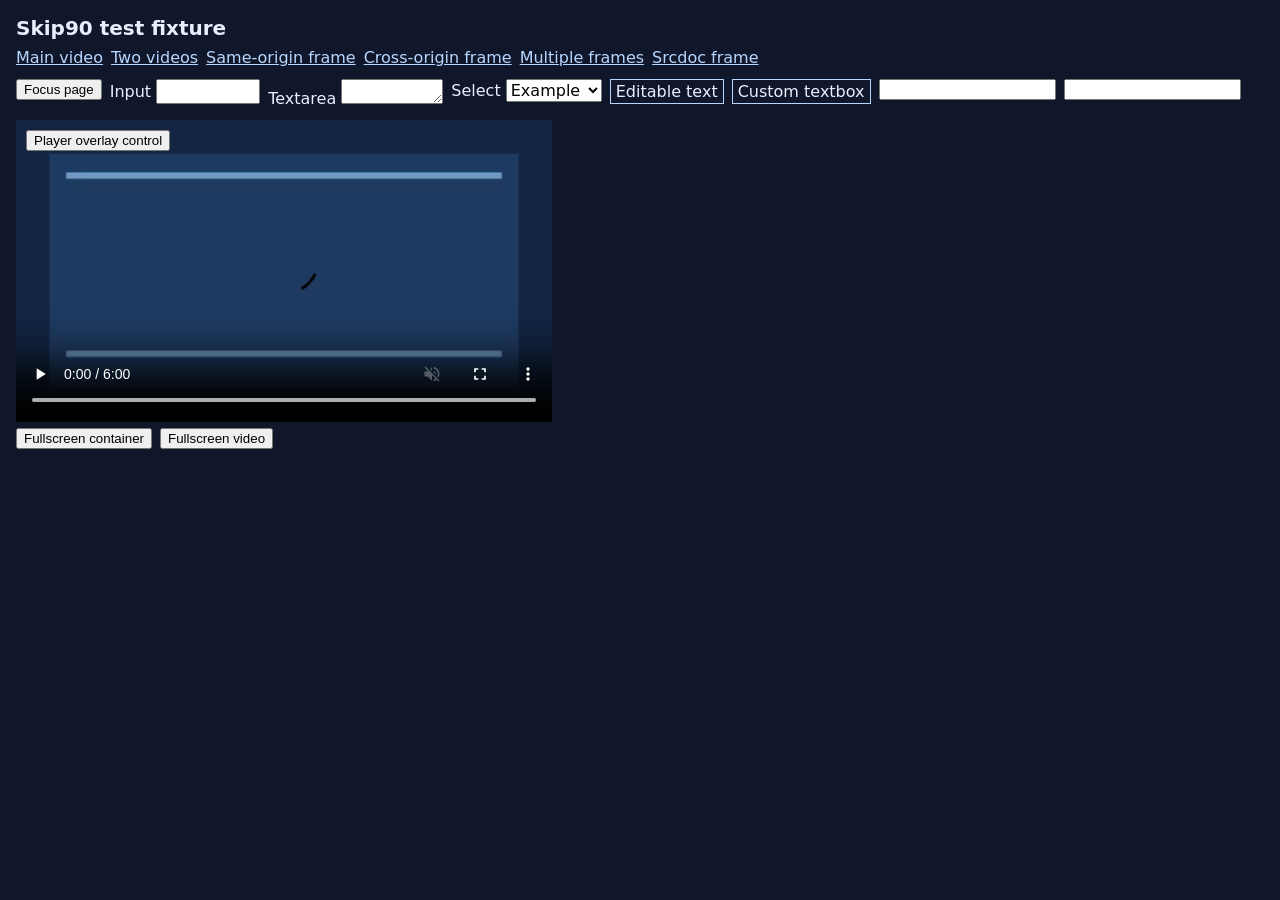
<file: tests/fixtures/index.html>
<!doctype html>
<html lang="en">
<head>
  <meta charset="utf-8">
  <meta name="viewport" content="width=device-width, initial-scale=1">
  <title>Skip90 test fixture</title>
  <link rel="stylesheet" href="fixture.css">
  <script src="fixture.js" defer></script>
</head>
<body>
  <header>
    <h1>Skip90 test fixture</h1>
    <nav aria-label="Test layouts">
      <a href="?layout=main">Main video</a>
      <a href="?layout=pair">Two videos</a>
      <a href="?layout=same">Same-origin frame</a>
      <a href="?layout=cross">Cross-origin frame</a>
      <a href="?layout=frames">Multiple frames</a>
      <a href="?layout=srcdoc">Srcdoc frame</a>
    </nav>
  </header>
  <main>
    <div id="editors">
      <button id="fixture-target" type="button">Focus page</button>
      <label>Input <input id="text-input"></label>
      <label>Textarea <textarea id="textarea" rows="1"></textarea></label>
      <label>Select <select id="select"><option>Example</option></select></label>
      <div id="editable" contenteditable="true" aria-label="Editable region">Editable text</div>
      <div id="textbox" role="textbox" tabindex="0" aria-label="Custom textbox">Custom textbox</div>
      <div id="shadow-editor"></div>
      <div id="closed-shadow-editor"></div>
    </div>
    <div id="players"></div>
  </main>
  <template id="player-template">
    <section class="player" aria-label="Test video player">
      <div class="viewport">
        <video src="sample.webm" width="256" height="144" preload="auto" controls muted playsinline></video>
        <button class="overlay-control" type="button">Player overlay control</button>
      </div>
      <div class="controls">
        <button class="container-fullscreen" type="button">Fullscreen container</button>
        <button class="video-fullscreen" type="button">Fullscreen video</button>
      </div>
    </section>
  </template>
</body>
</html>
</file>
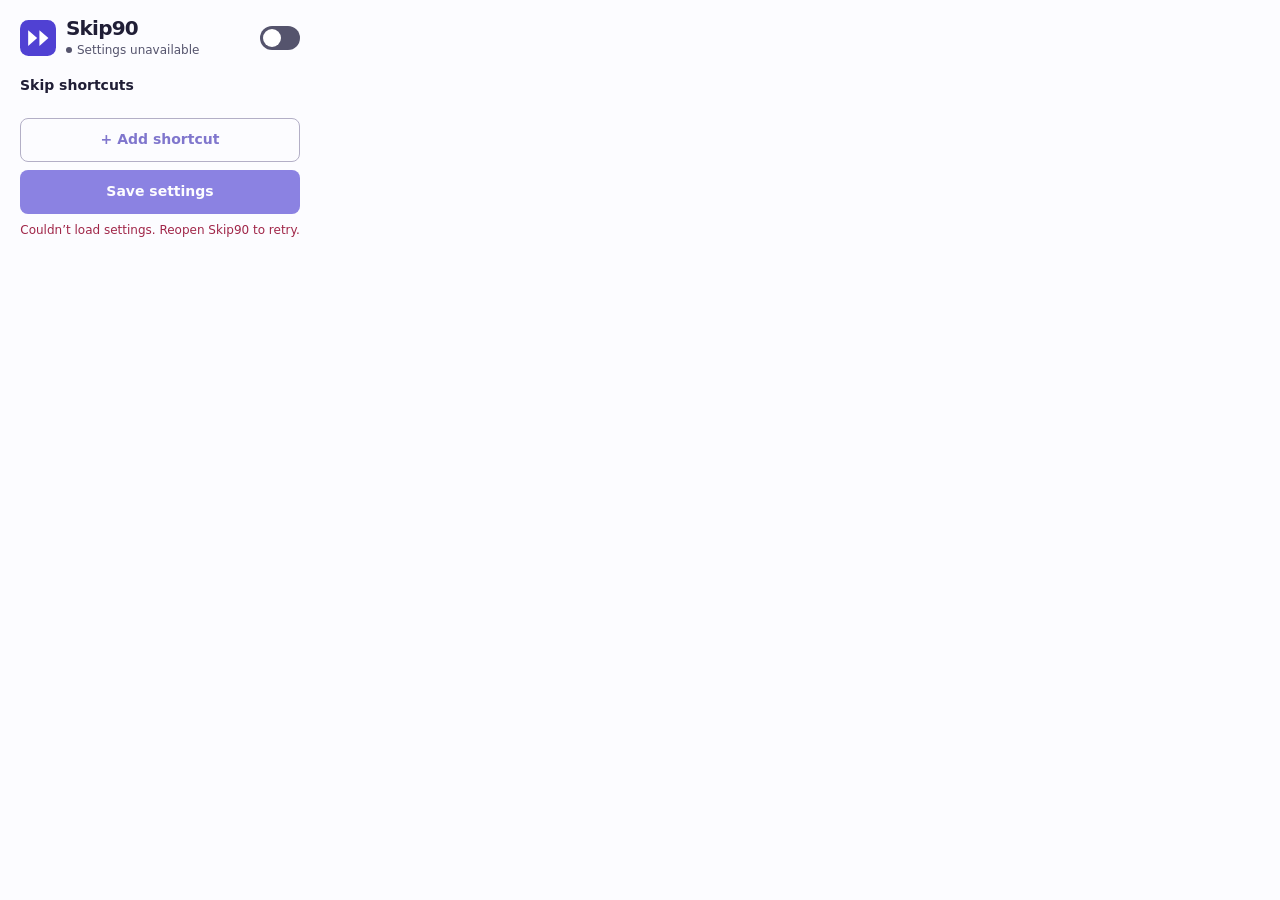
<file: popup.html>
<!doctype html>
<html lang="en">
<head>
  <meta charset="utf-8">
  <meta name="viewport" content="width=device-width, initial-scale=1">
  <title>Skip90</title>
  <link rel="stylesheet" href="popup.css">
  <link rel="icon" href="icons/icon-16.png">
  <script src="config.js" defer></script>
  <script src="popup.js" defer></script>
</head>
<body>
  <main>
    <form id="settings" novalidate>
      <header class="header">
        <img src="icons/logo.svg" alt="" width="36" height="36">
        <div class="identity">
          <h1>Skip90</h1>
          <p id="current-state" class="current-state">Loading settings</p>
        </div>
        <label class="switch">
          <input id="enabled" name="enabled" type="checkbox" role="switch" aria-label="Enable shortcuts" disabled>
          <span class="switch-track" aria-hidden="true"></span>
        </label>
      </header>

      <fieldset id="settings-fields" class="settings-fields" disabled>
        <legend>Skip shortcuts</legend>
        <ul id="shortcuts" class="shortcut-list" role="list"></ul>
        <p id="empty-list" class="empty-list" hidden>Add a duration and give it a key.</p>
        <button id="add-shortcut" class="add" type="button">+ Add shortcut</button>
        <button id="save" class="save" type="submit">Save settings</button>
      </fieldset>
      <p id="feedback" class="feedback" role="status"></p>
    </form>
  </main>
  <template id="shortcut-row">
    <li class="shortcut-row">
      <label class="time-field">
        <span>Min</span>
        <input class="minutes" aria-label="Minutes" type="text" inputmode="numeric" pattern="[0-9]+" autocomplete="off" spellcheck="false" required>
      </label>
      <label class="time-field">
        <span>Sec</span>
        <input class="seconds" aria-label="Seconds" type="text" inputmode="numeric" pattern="[0-9]+" autocomplete="off" spellcheck="false" required>
      </label>
      <div class="key-field">
        <span>Key</span>
        <button class="shortcut-key" type="button">Set key</button>
      </div>
      <button class="remove" type="button" aria-label="Remove shortcut" title="Remove shortcut">×</button>
    </li>
  </template>
</body>
</html>
</file>
<file: tests/fixtures/fixture.css>
html {
  font-family: system-ui, sans-serif;
  color: #e7efff;
  background: #10172a;
}

body {
  margin: 16px;
}

h1 {
  margin: 0 0 8px;
  font-size: 1.25rem;
}

nav, #editors, #players, .controls {
  display: flex;
  align-items: flex-start;
  flex-wrap: wrap;
  gap: 8px;
}

a {
  color: #b7d6ff;
}

#editors {
  margin: 12px 0;
}

input, textarea, select {
  width: 6em;
  font: inherit;
}

[contenteditable], [role="textbox"] {
  padding: 2px 5px;
  border: 1px solid #b7d6ff;
}

.player {
  width: min(100%, 536px);
}

.player.small {
  width: min(100%, 312px);
}

.viewport {
  position: relative;
}

video {
  display: block;
  width: 100%;
  height: auto;
  aspect-ratio: 16 / 9;
  background: #000;
}

.overlay-control {
  position: absolute;
  inset: 10px auto auto 10px;
}

.controls {
  padding: 6px 0;
}

.player:fullscreen {
  background: #111;
}

.player:fullscreen video {
  max-height: calc(100vh - 40px);
}

iframe {
  width: min(100%, 396px);
  height: 282px;
  border: 1px solid #7393bc;
}

body.child {
  margin: 8px;
}

.child header, .child #editors > :not(#fixture-target) {
  display: none;
}

.child #editors {
  margin: 0 0 6px;
}
</file>
<file: popup.css>
:root {
  color-scheme: light;
  --surface: #fcfcff;
  --ink: #201e36;
  --muted: #55546d;
  --accent: #5041d3;
  --accent-dark: #3e30b3;
  --accent-soft: #eeebff;
  --control-border: #8d87a9;
  --panel: #252245;
  --panel-control: #35315c;
  --panel-label: #ddd8f3;
  --success: #216147;
  --error: #a02648;
  font: 400 100%/1.4 Inter, system-ui, sans-serif;
}

*, *::before, *::after {
  box-sizing: border-box;
}

body {
  inline-size: 320px;
  max-inline-size: 100%;
  margin: 0;
  padding: 16px 20px 12px;
  color: var(--ink);
  background: var(--surface);
}

h1, h2, p {
  margin: 0;
}

button, input {
  font: inherit;
}

button, .switch {
  cursor: pointer;
}

:disabled, [aria-disabled="true"], .switch:has(:disabled) {
  cursor: default;
}

:focus-visible {
  outline: 2px solid var(--accent);
  outline-offset: 2px;
}

.header {
  display: flex;
  align-items: center;
  gap: 10px;
  margin-block-end: 16px;
}

.identity {
  flex: 1;
}

h1 {
  font-size: 1.25rem;
  font-weight: 750;
  line-height: 1.15;
  letter-spacing: -0.04em;
}

.current-state {
  display: flex;
  align-items: center;
  gap: 5px;
  margin-block-start: 2px;
  color: var(--muted);
  font-size: 0.75rem;
}

.current-state::before {
  content: "";
  inline-size: 6px;
  block-size: 6px;
  border-radius: 50%;
  background: currentColor;
}

.current-state[data-enabled="true"] {
  color: var(--success);
}

.switch {
  position: relative;
  display: grid;
  min-inline-size: 44px;
  min-block-size: 44px;
  place-items: center end;
}

.switch input {
  position: absolute;
  inset: 0;
  inline-size: 100%;
  block-size: 100%;
  margin: 0;
  opacity: 0;
  cursor: inherit;
}

.switch-track {
  display: flex;
  align-items: center;
  inline-size: 40px;
  block-size: 24px;
  padding: 3px;
  border-radius: 99px;
  background: var(--muted);
  transition: background-color 120ms ease;
}

.switch-track::before {
  content: "";
  inline-size: 18px;
  block-size: 18px;
  border-radius: 50%;
  background: white;
  transition: transform 120ms ease;
}

.switch input:checked + .switch-track {
  background: var(--accent);
}

.switch input:checked + .switch-track::before {
  transform: translateX(16px);
}

.switch input:focus-visible + .switch-track {
  outline: 2px solid var(--accent);
  outline-offset: 3px;
}

.settings-fields {
  min-inline-size: 0;
  margin: 0;
  padding: 0;
  border: 0;
}


.settings-fields legend {
  margin-block-end: 8px;
  padding: 0;
  font-size: 0.875rem;
  font-weight: 700;
}

.shortcut-list {
  max-block-size: 335px;
  margin: 0;
  padding: 3px;
  overflow-y: auto;
  list-style: none;
}

.shortcut-row {
  display: grid;
  grid-template-columns: minmax(0, 1fr) minmax(0, 1fr) minmax(66px, 1.15fr) 34px;
  align-items: end;
  gap: 7px;
  padding: 9px;
  border-radius: 12px;
  color: white;
  background: var(--panel);
}

.shortcut-row + .shortcut-row {
  margin-block-start: 7px;
}

.time-field, .key-field {
  display: grid;
  min-inline-size: 0;
  gap: 3px;
  color: var(--panel-label);
  font-size: 0.75rem;
}

.time-field input, .shortcut-key, .remove {
  inline-size: 100%;
  min-inline-size: 0;
  min-block-size: 40px;
  padding: 3px;
  border: 1px solid var(--control-border);
  border-radius: 7px;
  color: white;
  background: var(--panel-control);
  text-align: center;
}

.time-field input {
  font-size: 1.1rem;
  font-variant-numeric: tabular-nums;
}

.shortcut-key {
  font-weight: 700;
  line-height: 1.2;
}

.shortcut-key:hover, .shortcut-key[aria-pressed="true"] {
  border-color: white;
  color: var(--accent-dark);
  background: var(--accent-soft);
}

.remove {
  font-size: 1.25rem;
  line-height: 1;
}

.remove:hover {
  color: var(--error);
  background: #fff0f5;
}

.shortcut-row :focus-visible {
  outline-color: var(--panel-label);
}

.shortcut-row [aria-invalid="true"] {
  border-color: #ffbed1;
}

.empty-list {
  padding: 10px 3px;
  color: var(--muted);
  font-size: 0.8125rem;
}

.add, .save {
  inline-size: 100%;
  min-block-size: 44px;
  margin-block-start: 8px;
  padding: 8px;
  border: 1px solid var(--control-border);
  border-radius: 8px;
  color: var(--accent-dark);
  background: var(--surface);
  font-size: 0.875rem;
  font-weight: 650;
}

.add:hover:not(:disabled) {
  border-color: var(--accent);
  background: var(--accent-soft);
}

.save {
  border-color: transparent;
  color: white;
  background: var(--accent);
}

.save:hover:not(:disabled, [aria-disabled="true"]) {
  background: var(--accent-dark);
}

.add:disabled, .save:disabled, .save[aria-disabled="true"] {
  opacity: 0.65;
}

.feedback {
  min-block-size: 1.4em;
  margin-block-start: 8px;
  color: var(--muted);
  font-size: 0.75rem;
  overflow-wrap: anywhere;
  text-align: center;
}

.feedback[data-kind="success"] { color: var(--success); }
.feedback[data-kind="error"] { color: var(--error); }

@media (prefers-reduced-motion: reduce) {
  .switch-track, .switch-track::before {
    transition: none;
  }
}

@media (forced-colors: active) {
  .switch input {
    position: static;
    inline-size: 20px;
    block-size: 20px;
    opacity: 1;
  }

  .switch-track { display: none; }

  .shortcut-row :focus-visible { outline-color: Highlight; }
  .save { border-color: ButtonText; }
}
</file>
